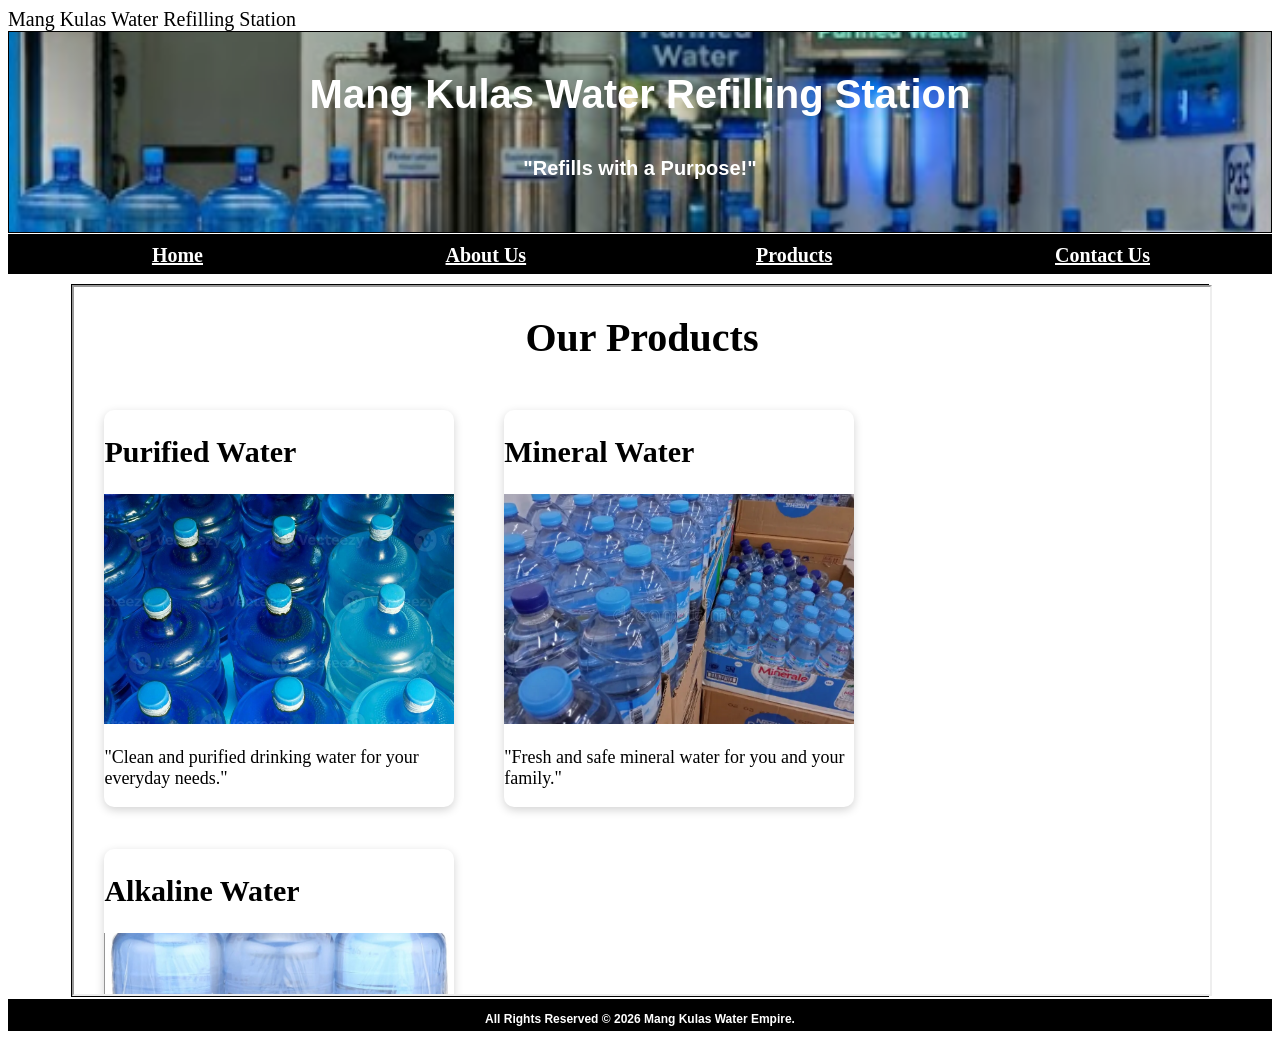
<file: index.html>
<html>
    <head>
        Mang Kulas Water Refilling Station
        <link rel="stylesheet" href="style.css">
    </head>
    <body>
        <!--Division 1-->
        <div class="header">
            <p>Mang Kulas Water Refilling Station</p>
            <P>"Refills with a Purpose!"</P>
        </div>

        <div id="nav">
            <a href="home.html" target="main">Home</a>
            <a href="about.html" target="main">About Us</a>
            <a href="product.html" target="main">Products</a>
            <a href="contact.html" target="main">Contact Us</a>
        </div>

        <div class="main">
            <iframe src="home.html" width="100%" height="80%" name="main"></iframe>
        </div>

        <div class="footer">
            <p>All Rights Reserved © 2026 Mang Kulas Water Empire.</p>
        </div>
    </body>
</html>
</file>
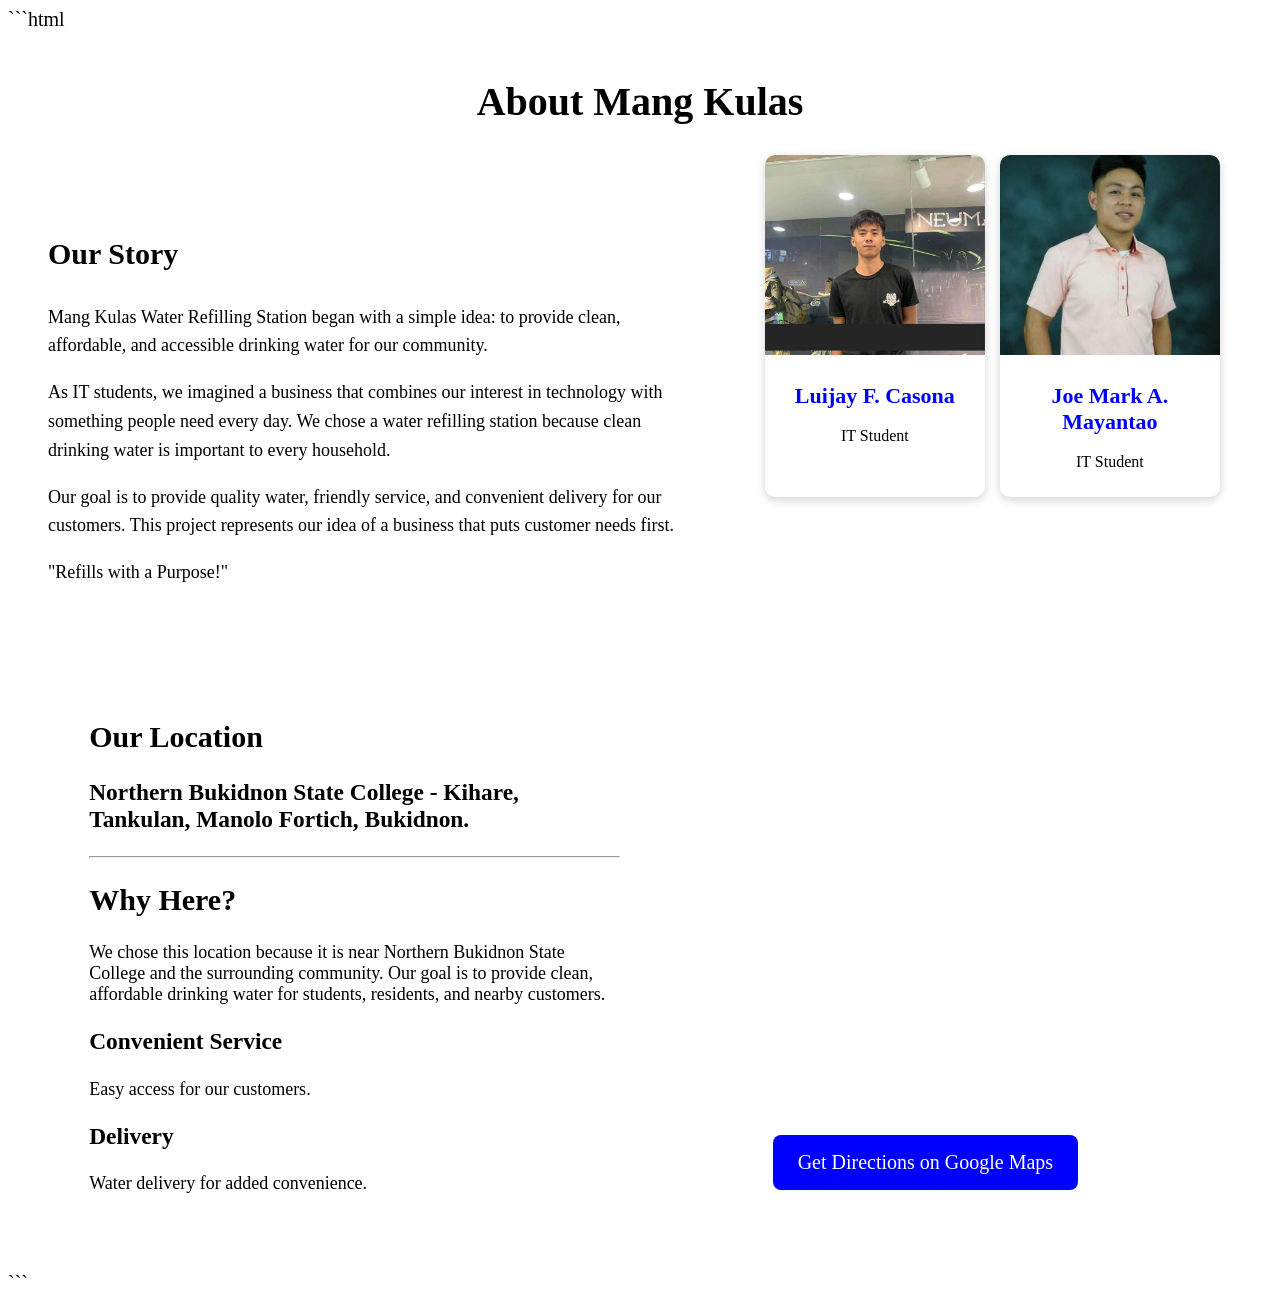
<file: about.html>
```html
<!DOCTYPE html>
<html>
<head>
    <title>About Us</title>
    <link rel="stylesheet" href="style.css">
</head>

<body>

    <div class="about-container">
        <h1>About Mang Kulas</h1>

        <div class="about-content">

            <div class="our-story">
                <h2>Our Story</h2>

                <p>
                    Mang Kulas Water Refilling Station began with a simple
                    idea: to provide clean, affordable, and accessible
                    drinking water for our community.
                </p>

                <p>
                    As IT students, we imagined a business that combines
                    our interest in technology with something people
                    need every day. We chose a water refilling station
                    because clean drinking water is important to every
                    household.
                </p>

                <p>
                    Our goal is to provide quality water, friendly
                    service, and convenient delivery for our customers.
                    This project represents our idea of a business that
                    puts customer needs first.
                </p>

                <p>"Refills with a Purpose!"</p>
            </div>

            <div class="about-list">

                <div class="about-card">
                    <img src="images/lui.jpg" alt="Luijay F. Casona">

                    <div class="about-info">
                        <h2>Luijay F. Casona</h2>
                        <p>IT Student</p>
                    </div>
                </div>

                <div class="about-card">
                    <img src="images/jo.jpg" alt="Joe Mark A. Mayantao">

                    <div class="about-info">
                        <h2>Joe Mark A. Mayantao</h2>
                        <p>IT Student</p>
                    </div>
                </div>

            </div>

        </div>

        <div class="visit-section">

            <div class="visit-info">
                <h2>Our Location</h2>

                <h3>
                    Northern Bukidnon State College - Kihare,
                    Tankulan, Manolo Fortich, Bukidnon.
                </h3>

                <hr>

                <h2>Why Here?</h2>

                <p>
                    We chose this location because it is near Northern
                    Bukidnon State College and the surrounding community.
                    Our goal is to provide clean, affordable drinking
                    water for students, residents, and nearby customers.
                </p>

                <div class="visit-features">

                    <div>
                        <h3>Convenient Service</h3>
                        <p>Easy access for our customers.</p>
                    </div>

                    <div>
                        <h3>Delivery</h3>
                        <p>Water delivery for added convenience.</p>
                    </div>

                </div>
            </div>

            <div class="visit-map">

                <iframe
                    src="https://www.google.com/maps/embed?pb=!1m18!1m12!1m3!1d3947.4228285681606!2d124.86552807516067!3d8.359998991677045!2m3!1f0!2f0!3f0!3m2!1i1024!2i768!4f13.1!3m3!1m2!1s0x32ff95c000ad4351%3A0x338abc6a3cf179ba!2sNorthern%20Bukidnon%20State%20College!5e0!3m2!1sen!2sph!4v1792998201981!5m2!1sen!2sph"
                    width="100%"
                    height="420"
                    style="border:0;"
                    allowfullscreen
                    loading="lazy"
                    referrerpolicy="strict-origin-when-cross-origin">
                </iframe>

                <a
                    class="map-button"
                    href="https://www.google.com/maps/dir/?api=1&destination=Northern+Bukidnon+State+College%2C+Manolo+Fortich%2C+Bukidnon"
                    target="_blank">
                    Get Directions on Google Maps
                </a>

            </div>

        </div>

    </div>

</body>
</html>
```
</file>
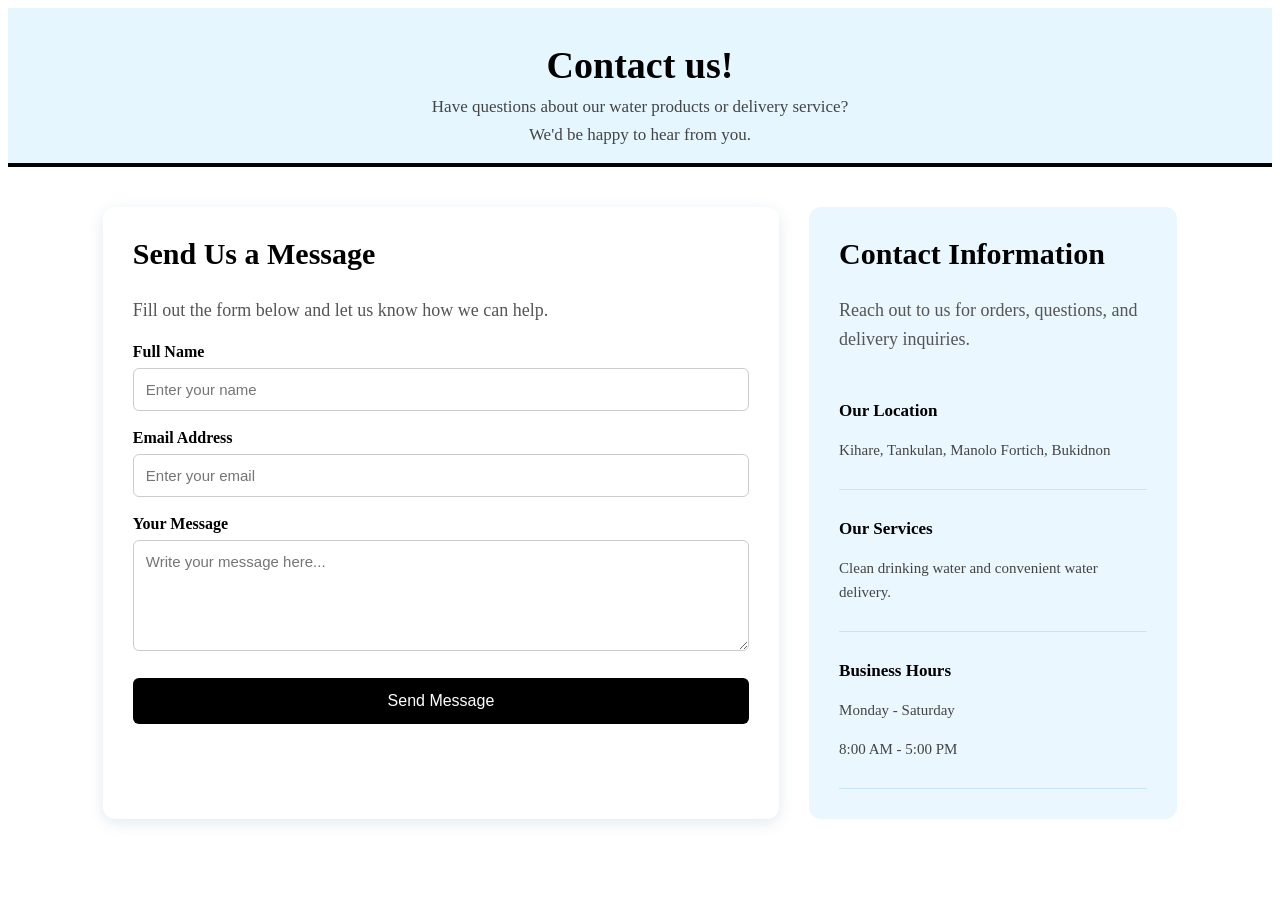
<file: contact.html>
<!DOCTYPE html>
<html>
<head>
    <title>Contact Us - Mang Kulas</title>
    <link rel="stylesheet" href="style.css">
</head>
<body>

    <div class="contact-banner">
        <h1>Contact us!</h1>
        <p>Have questions about our water products or delivery service?</p>
        <p>We'd be happy to hear from you.</p>
    </div>

    <div class="contact-container">

        <div class="contact-form">
            <h2>Send Us a Message</h2>
            <p>Fill out the form below and let us know how we can help.</p>

            <form onsubmit="alert('Thank you for contacting Mang Kulas!'); return false;">

                <label for="name">Full Name</label>
                <input type="text" id="name" placeholder="Enter your name" required>

                <label for="email">Email Address</label>
                <input type="email" id="email" placeholder="Enter your email" required>

                <label for="message">Your Message</label>
                <textarea id="message" rows="5" placeholder="Write your message here..." required></textarea>

                <button type="submit">Send Message</button>

            </form>
        </div>

        <div class="contact-info">
            <h2>Contact Information</h2>
            <p>Reach out to us for orders, questions, and delivery inquiries.</p>

            <div class="contact-item">
                <h3>Our Location</h3>
                <p>Kihare, Tankulan, Manolo Fortich, Bukidnon</p>
            </div>

            <div class="contact-item">
                <h3>Our Services</h3>
                <p>Clean drinking water and convenient water delivery.</p>
            </div>

            <div class="contact-item">
                <h3>Business Hours</h3>
                <p>Monday - Saturday</p>
                <p>8:00 AM - 5:00 PM</p>
            </div>
        </div>

    </div>

</body>
</html>
</file>
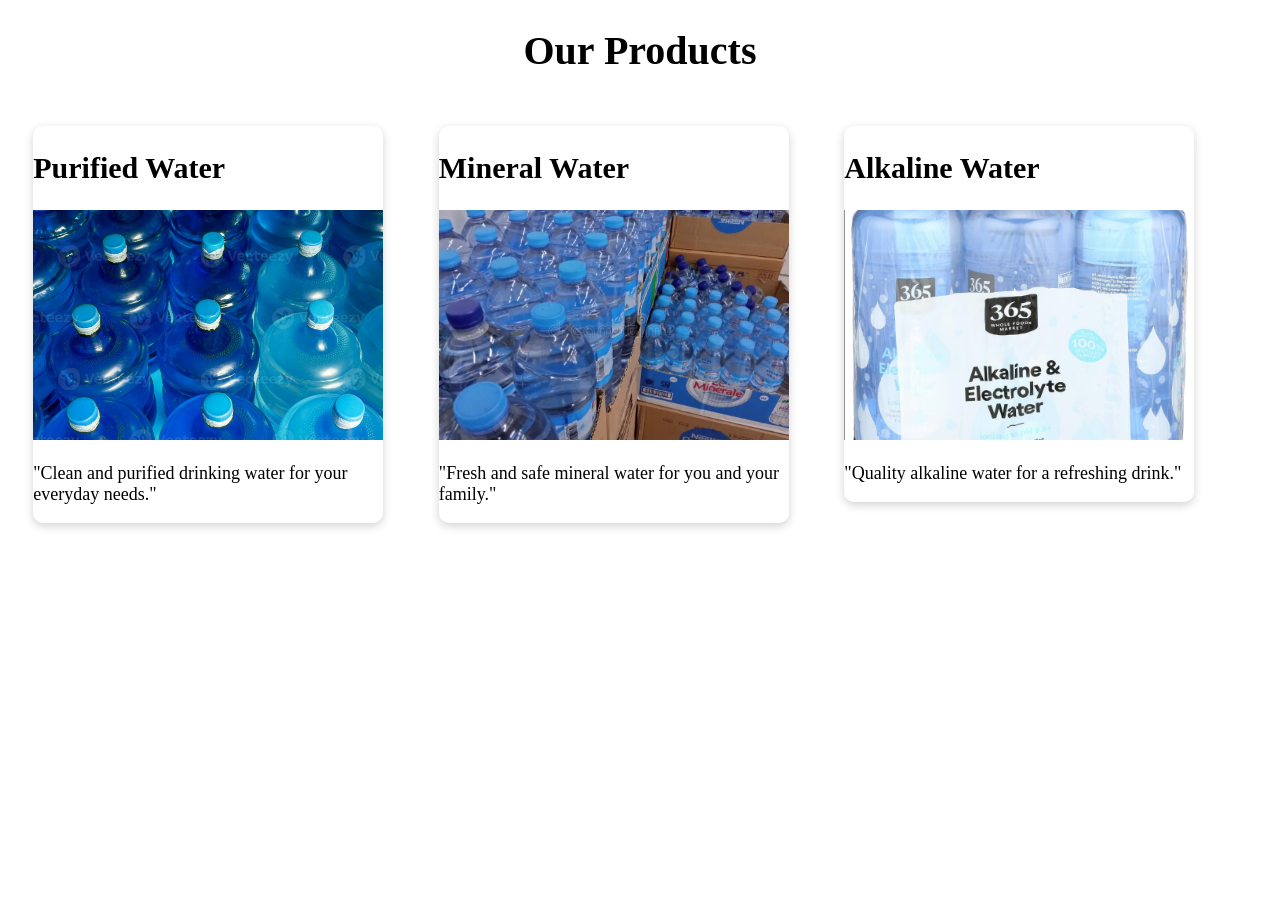
<file: home.html>
<!DOCTYPE html>
<html>
<head>
    <title>Home</title>
    <link rel="stylesheet" href="style.css">
</head>

<body>

    <h1>Our Products</h1>

    <div class="product">
        <h2>Purified Water</h2>
        <img src="images/purified.jpeg">
        <p>"Clean and purified drinking water for your everyday needs."</p>
    </div>

    <div class="product">
        <h2>Mineral Water</h2>
        <img src="images/mineral.jpeg">
        <p>"Fresh and safe mineral water for you and your family."</p>
    </div>

    <div class="product">
        <h2>Alkaline Water</h2>
        <img src="images/alkaline.jpeg">
        <p>"Quality alkaline water for a refreshing drink."</p>
    </div>

</body>
</html>
</file>
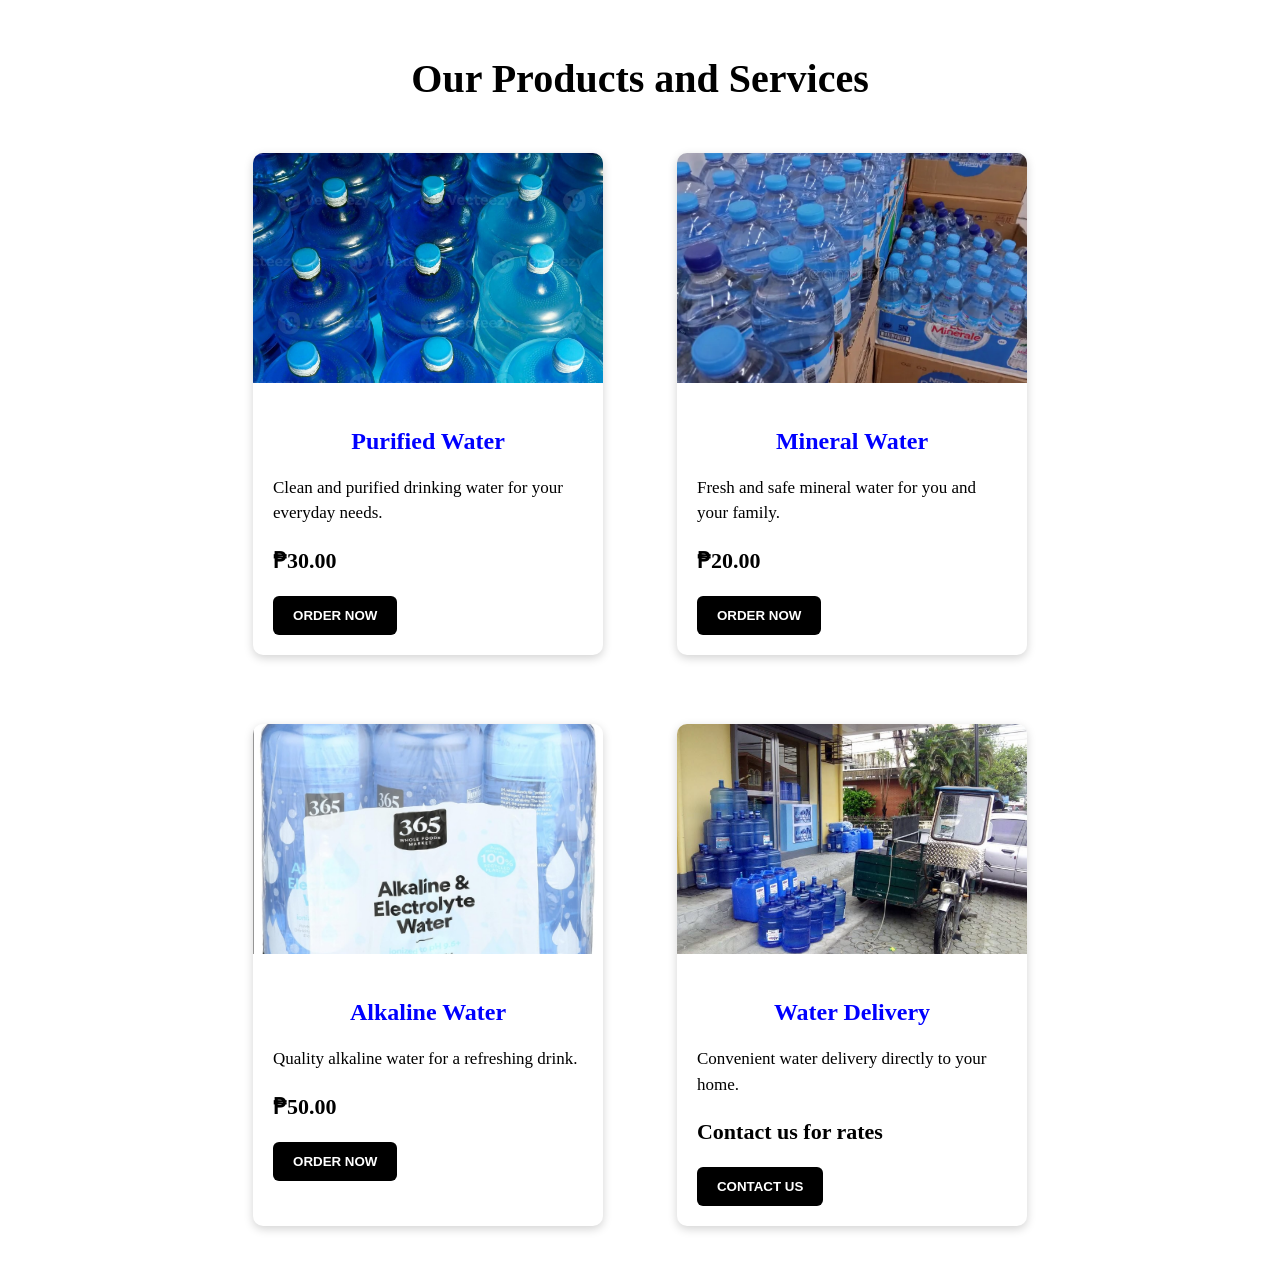
<file: product.html>
<!DOCTYPE html>
<html>
<head>
    <title>Our Products and Services</title>
    <link rel="stylesheet" href="style.css">
</head>

<body>

<div class="product-container">

    <h1>Our Products and Services</h1>

    <div class="product-list">

        <div class="product">
            <img src="images/purified.jpeg" alt="Purified Water">
            <div class="product-info">
                <h2>Purified Water</h2>
                <p>Clean and purified drinking water for your everyday needs.</p>
                <h3>₱30.00</h3>
                <button>ORDER NOW</button>
            </div>
        </div>

        <div class="product">
            <img src="images/mineral.jpeg" alt="Mineral Water">
            <div class="product-info">
                <h2>Mineral Water</h2>
                <p>Fresh and safe mineral water for you and your family.</p>
                <h3>₱20.00</h3>
                <button>ORDER NOW</button>
            </div>
        </div>

        <div class="product">
            <img src="images/alkaline.jpeg" alt="Alkaline Water">
            <div class="product-info">
                <h2>Alkaline Water</h2>
                <p>Quality alkaline water for a refreshing drink.</p>
                <h3>₱50.00</h3>
                <button>ORDER NOW</button>
            </div>
        </div>

        <div class="product">
            <img src="images/delivery.png" alt="Water Delivery Service">
            <div class="product-info">
                <h2>Water Delivery</h2>
                <p>Convenient water delivery directly to your home.</p>
                <h3>Contact us for rates</h3>
                <button>CONTACT US</button>
            </div>
        </div>

    </div>
</div>

</body>
</html>
</file>
<file: style.css>
body {
    background-color: white;
    font-size: 20px;

}

.header {
    background-image: url(images/water.png);
    background-size: cover;
    background-position: center;
    border: 1px solid #000000;
    width: auto;
    height: 200px;
    color: white;

}

.header p:last-child {
    font-size: 20px;
    color: white;
    text-align: center;
}

.header p{
    font-size: 40px;
    font-family: 'Franklin Gothic Medium', 'Arial Narrow', Arial, sans-serif;
    text-align: center;
    font-weight: bolder;

}

#nav{
    background-color: black;
    border: none;
    width: auto;
    height: 40px;
    margin-top: 1px;
    margin-left: 0%;
    margin-right: 0;
    text-align: center;

}

#nav a{
    display:inline-block;
    width: 24%;
    text-align: center;
    color: white;
    font-weight: bold;
    padding-top: 10px;

}


/* Home/Main page */
.main{
    background-color: white;
    border: 1px solid #000000;
    width: auto;
    margin-top: 10px;
    margin-left: 5%;
    margin-right: 5%;

}

/* Footer*/
.footer{
    background-color: black;
    border: 1px solid #000000;
    width: auto;
    height: 30px;
    margin-top: 2px;
    

}

.footer p{
    font-size: 12px;
    font-family:Arial, Helvetica, sans-serif;
    text-align: center;
    color: white;
    font-weight: bolder;
}

.product {
    display: inline-block;
    width: 23%;
    margin: 1%;
    text-align: center;
    vertical-align: top;
}

.product img {
    width: 100%;
    height: 180px;
    object-fit: cover;
}

.product  {
    display: inline-block;
    width: 45%;
    margin: 2%;
    vertical-align: top;
    text-align: center;

}

.product img {
    width: 300px;
    height: 200px;

}

h1  {
    text-align: center;
}

p {
    font-size: 18px;
}

.product-container {
    text-align: center;
    padding: 20px;
}

.product-list {
    display: flex;
    flex-wrap: wrap;
    justify-content: center;
    gap: 25px;
}

.product {
    width: 350px;
    background-color: white;
    border-radius: 10px;
    overflow: hidden;
    margin-bottom: 20px;
    box-shadow: 0 3px 10px lightgray;
    text-align: left;
}

.product img {
    width: 100%;
    height: 230px;
    object-fit: cover;
}

.product-info {
    padding: 20px;
}

.product-info h2 {
    color: blue;
    font-size: 24px;
}

.product-info p {
    font-size: 17px;
    line-height: 1.5;
}

.product-info h3 {
    color: black;
    font-size: 22px;
}

.product-info button {
    background-color: black;
    color: white;
    padding: 12px 20px;
    border: none;
    border-radius: 6px;
    font-weight: bold;
    cursor: pointer;
}

.product-info h2 {
    text-align: center;
}



/* About us */
.about-container {
    text-align: center;
    padding: 20px;
}

.about-list {
    display: flex;
    justify-content: center;
    gap: 30px;
    flex-wrap: wrap;
}

.about-card {
    width: 300px;
    background-color: white;
    border-radius: 10px;
    overflow: hidden;
    margin-bottom: 20px;
    box-shadow: 0 3px 10px lightgray;
    text-align: center;
}

.about-card img {
    width: 100%;
    height: 230px;
    object-fit: cover;
}

.about-info {
    padding: 10px;
}

.about-info h2 {
    color: blue;
    font-size: 24px;
}

.about-info p {
    font-size: 18px;
}

.our-story {
    max-width: 900px;
    margin: 30px auto;
    padding: 20px;
    text-align: center;
    line-height: 1.6;
}

.our-story h2 {
    text-align: center;
}


.about-container {
    padding: 20px;
}

.about-container > h1 {
    text-align: center;
}

.about-content {
    display: flex;
    align-items: flex-start;
    gap: 30px;
    margin-top: 30px;
}

.our-story {
    width: 55%;
    padding: 20px;
    line-height: 1.6;
    text-align: left;
}

.our-story h2 {
    text-align: left;
}

.about-list {
    width: 45%;
    display: flex;
    justify-content: center;
    gap: 15px;
    flex-wrap: wrap;
}

.about-card {
    width: 220px;
    background-color: white;
    border-radius: 10px;
    overflow: hidden;
    margin-bottom: 20px;
    box-shadow: 0 3px 10px lightgray;
    text-align: center;
}

.about-card img {
    width: 100%;
    height: 200px;
    object-fit: cover;
}

.about-info {
    padding: 10px;
}

.about-info h2 {
    color: blue;
    font-size: 22px;
}

.about-info p {
    font-size: 16px;
}

.store-location {
    text-align: center;
    margin-top: 30px;
    padding: 25px;
    border-top: 1px solid lightgray;
}

.store-location a {
    display: inline-block;
    background-color: blue;
    color: white;
    padding: 12px 20px;
    text-decoration: none;
    border-radius: 5px;
    margin-top: 10px;
}

.store-location a:hover {
    background-color: darkblue;
}


/* Our Location*/
.store-location img {
    width: 50%;
    max-width: 300px;
    height: auto;
    display: block;
    margin: 20px auto;
    border: 1px solid lightgray;
    border-radius: 10px;
}


/* Visit Us Section */

.visit-section {
    display: flex;
    flex-direction: row;
    align-items: flex-start;
    justify-content: space-between;
    gap: 40px;
    width: 90%;
    margin: 40px auto;
    box-sizing: border-box;
}

.visit-info {
    flex: 1;
    width: 48%;
    min-width: 0;
    text-align: left;
}

.visit-map {
    flex: 1;
    width: 48%;
    min-width: 0;
    text-align: center;
}


.visit-map img {
    width: 100%;
    height: 420px;
    object-fit: cover;
    border: 1px solid lightgray;
    border-radius: 10px;
}

.map-button {
    display: inline-block;
    margin-top: 20px;
    padding: 16px 25px;
    background-color: blue;
    color: white;
    text-decoration: none;
    font-size: 20px;
    border-radius: 8px;
}

.map-button:hover {
    background-color: darkblue;
}

/* Adjust for smaller screens */
@media (max-width: 768px) {
    .visit-section {
        flex-direction: column;
    }

    .visit-info,
    .visit-map {
        width: 100%;
    }

    .visit-features {
        flex-direction: column;
    }

    .visit-map img {
        height: 300px;
    }
}



/* Contact Us Banner */
.contact-banner {
    background-color: #e5f6ff;
    text-align: center;
    padding: 10px 10px;
    border-bottom: 4px solid black;
}

.contact-banner h1 {
    color: black;
    font-size: 38px;
    margin-bottom: 10px;
}

.contact-banner p {
    color: #444;
    font-size: 17px;
    margin: 8px;
}

/* Main Contact Layout */
.contact-container {
    display: flex;
    gap: 30px;
    width: 85%;
    margin: 40px auto;
    align-items: stretch;
}

/* Contact Form */
.contact-form {
    flex: 2;
    background-color: white;
    padding: 30px;
    border-radius: 12px;
    box-shadow: 0 4px 15px rgba(0, 80, 130, 0.12);
}

.contact-form h2,
.contact-info h2 {
    color: black;
    margin-top: 0;
}

.contact-form p,
.contact-info > p {
    color: #555;
    line-height: 1.6;
}

.contact-form label {
    display: block;
    margin-top: 18px;
    margin-bottom: 7px;
    font-weight: bold;
    font-size: 16px;
}

.contact-form input,
.contact-form textarea {
    width: 100%;
    padding: 12px;
    border: 1px solid #ccc;
    border-radius: 6px;
    box-sizing: border-box;
    font-family: Arial, sans-serif;
    font-size: 15px;
}

.contact-form input:focus,
.contact-form textarea:focus {
    outline: 2px solid black;
    border-color: black;
}

.contact-form textarea {
    resize: vertical;
}

.contact-form button {
    width: 100%;
    padding: 14px;
    margin-top: 22px;
    background-color: black;
    color: white;
    border: none;
    border-radius: 6px;
    font-size: 16px;
    cursor: pointer;
}

.contact-form button:hover {
    background-color: black;
}

/* Contact Information Panel */
.contact-info {
    flex: 1;
    background-color: #eaf7ff;
    padding: 30px;
    border-radius: 12px;
}

.contact-item {
    padding: 12px 0;
    border-bottom: 1px solid #c8e5f5;
}

.contact-item h3 {
    color: black;
    font-size: 17px;
}

.contact-item p {
    color: #444;
    font-size: 15px;
    line-height: 1.6;
}

/* Smaller Screens */
@media (max-width: 768px) {
    .contact-container {
        flex-direction: column;
        width: 90%;
    }

    .contact-banner h1 {
        font-size: 30px;
    }
}
</file>
